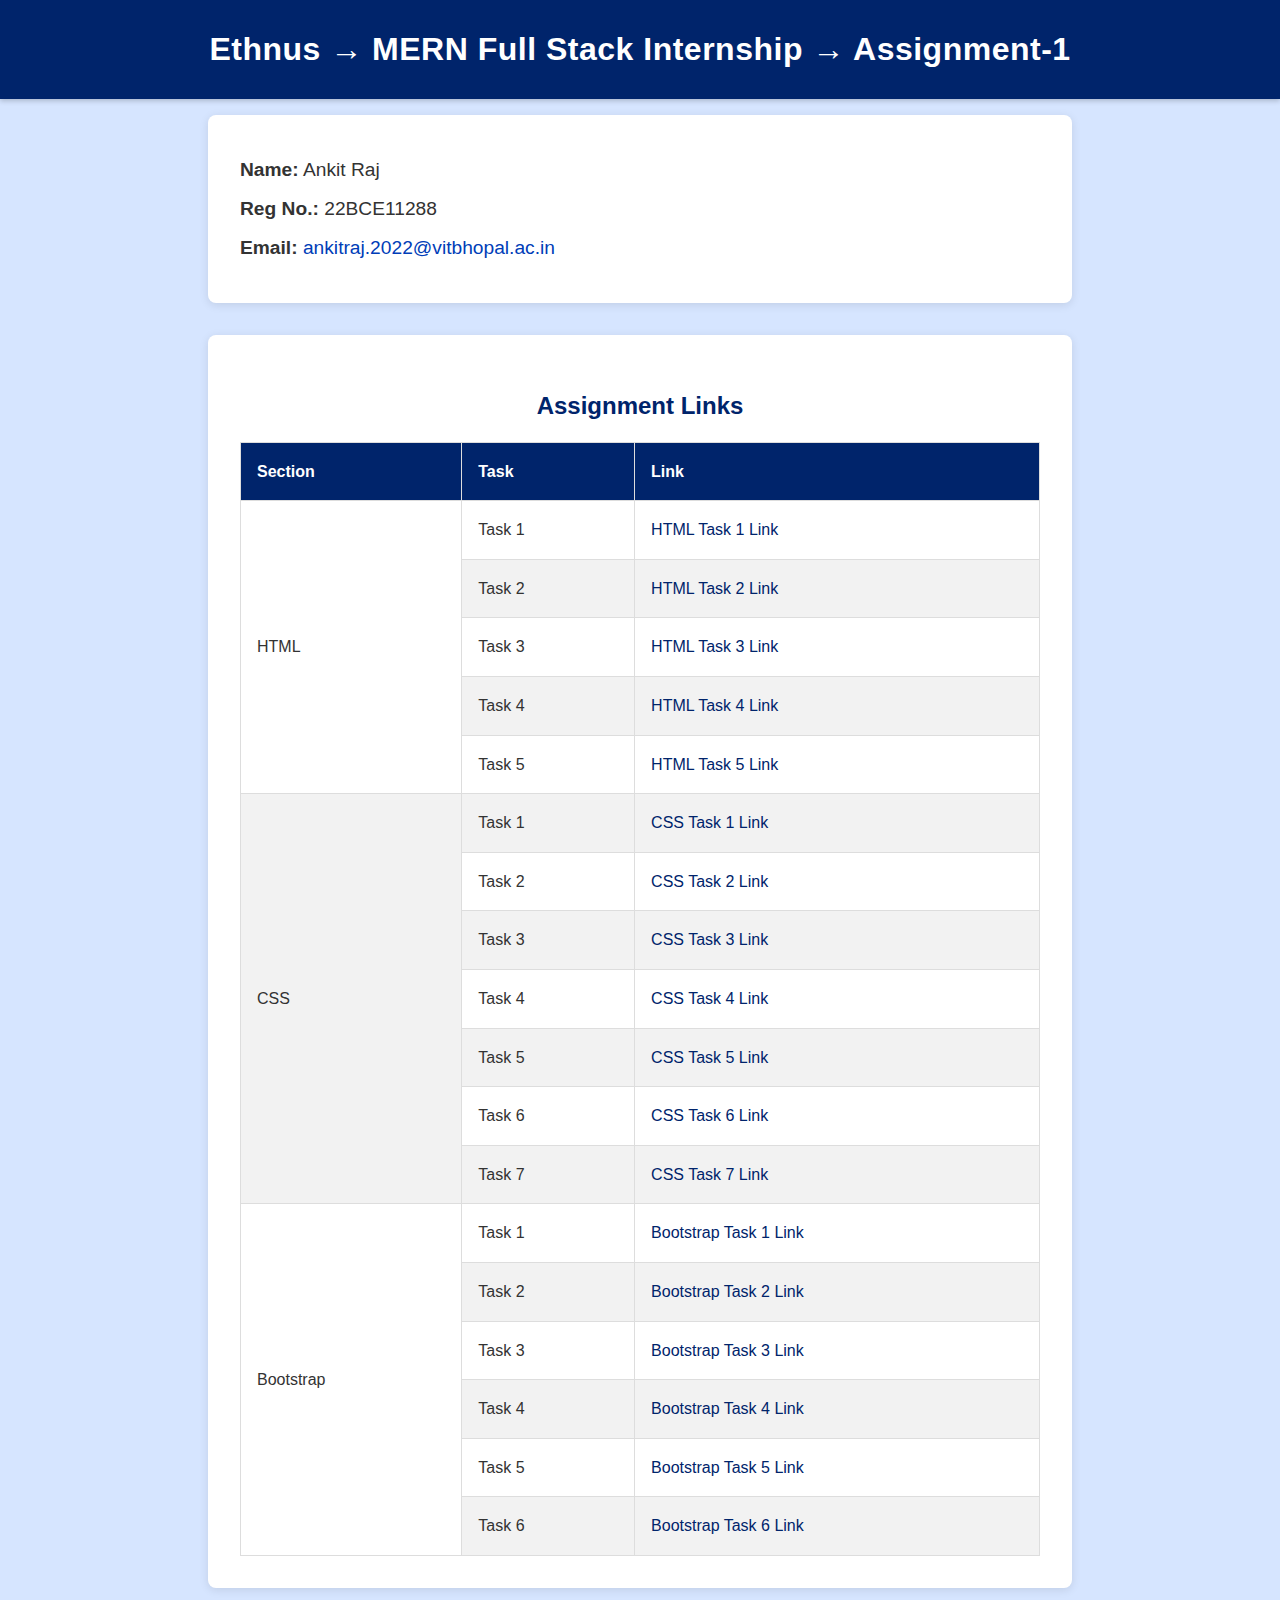
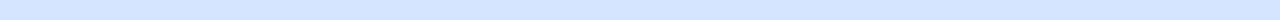
<file: index.html>
<!DOCTYPE html>
<html lang="en">
<head>
  <meta charset="UTF-8">
  <meta name="viewport" content="width=device-width, initial-scale=1.0">
  <title>Ethnus MERN Full Stack Internship</title>
  <link rel="stylesheet" href="index.css">
</head>
<body>
  <nav class="navbar">
    <h1>Ethnus → MERN Full Stack Internship → Assignment-1</h1>
  </nav>

  <section class="info-section">
    <div class="personal-info">
      <p><strong>Name:</strong> Ankit Raj</p>
      <p><strong>Reg No.:</strong> 22BCE11288</p>
      <p><strong>Email:</strong> <a href="mailto:ankitraj.2022@vitbhopal.ac.in">ankitraj.2022@vitbhopal.ac.in</a></p>
    </div>
  </section>

  <section class="assignment-table">
    <h2>Assignment Links</h2>
    <table>
      <thead>
        <tr>
          <th>Section</th>
          <th>Task</th>
          <th>Link</th>
        </tr>
      </thead>
      <tbody>
        <!-- HTML Tasks -->
        <tr>
          <td rowspan="5">HTML</td>
          <td>Task 1</td>
          <td><a href="./HTML/task1.html">HTML Task 1 Link</a></td>
        </tr>
        <tr>
          <td>Task 2</td>
          <td><a href="./HTML/task2.html">HTML Task 2 Link</a></td>
        </tr>
        <tr>
          <td>Task 3</td>
          <td><a href="./HTML/task3.html">HTML Task 3 Link</a></td>
        </tr>
        <tr>
            <td>Task 4</td>
            <td><a href="./HTML/task4.html">HTML Task 4 Link</a></td>
        </tr>
        <tr>
            <td>Task 5</td>
            <td><a href="./HTML/task5.html">HTML Task 5 Link</a></td>
        </tr>

        <!-- CSS Tasks -->
        <tr>
          <td rowspan="7">CSS</td>
          <td>Task 1</td>
          <td><a href="./CSS/task1.html">CSS Task 1 Link</a></td>
        </tr>
        <tr>
          <td>Task 2</td>
          <td><a href="./CSS/task2.html">CSS Task 2 Link</a></td>
        </tr>
        <tr>
          <td>Task 3</td>
          <td><a href="./CSS/task3.html">CSS Task 3 Link</a></td>
        </tr>
        <tr>
            <td>Task 4</td>
            <td><a href="./CSS/task4.html">CSS Task 4 Link</a></td>
        </tr>
        <tr>
           <td>Task 5</td>
           <td><a href="./CSS/task5.html">CSS Task 5 Link</a></td>
        </tr>
        <tr>
            <td>Task 6</td>
            <td><a href="./CSS/task6.html">CSS Task 6 Link</a></td>
        </tr>
        <tr>
           <td>Task 7</td>
           <td><a href="./CSS/task7.html">CSS Task 7 Link</a></td>
        </tr>

        <!-- Bootstrap Tasks -->
        <tr>
          <td rowspan="6">Bootstrap</td>
          <td>Task 1</td>
          <td><a href="./Bootstrap/task1.html">Bootstrap Task 1 Link</a></td>
        </tr>
        <tr>
          <td>Task 2</td>
          <td><a href="./Bootstrap/task2.html">Bootstrap Task 2 Link</a></td>
        </tr>
        <tr>
          <td>Task 3</td>
          <td><a href="./Bootstrap/task3.html">Bootstrap Task 3 Link</a></td>
        </tr>
        <tr>
            <td>Task 4</td>
            <td><a href="./Bootstrap/task4.html">Bootstrap Task 4 Link</a></td>
        </tr>
        <tr>
            <td>Task 5</td>
            <td><a href="./Bootstrap/task5.html">Bootstrap Task 5 Link</a></td>
        </tr>
        <tr>
            <td>Task 6</td>
            <td><a href="./Bootstrap/task6.html">Bootstrap Task 6 Link</a></td>
        </tr>
      </tbody>
    </table>
  </section>
</body>
</html>
</file>
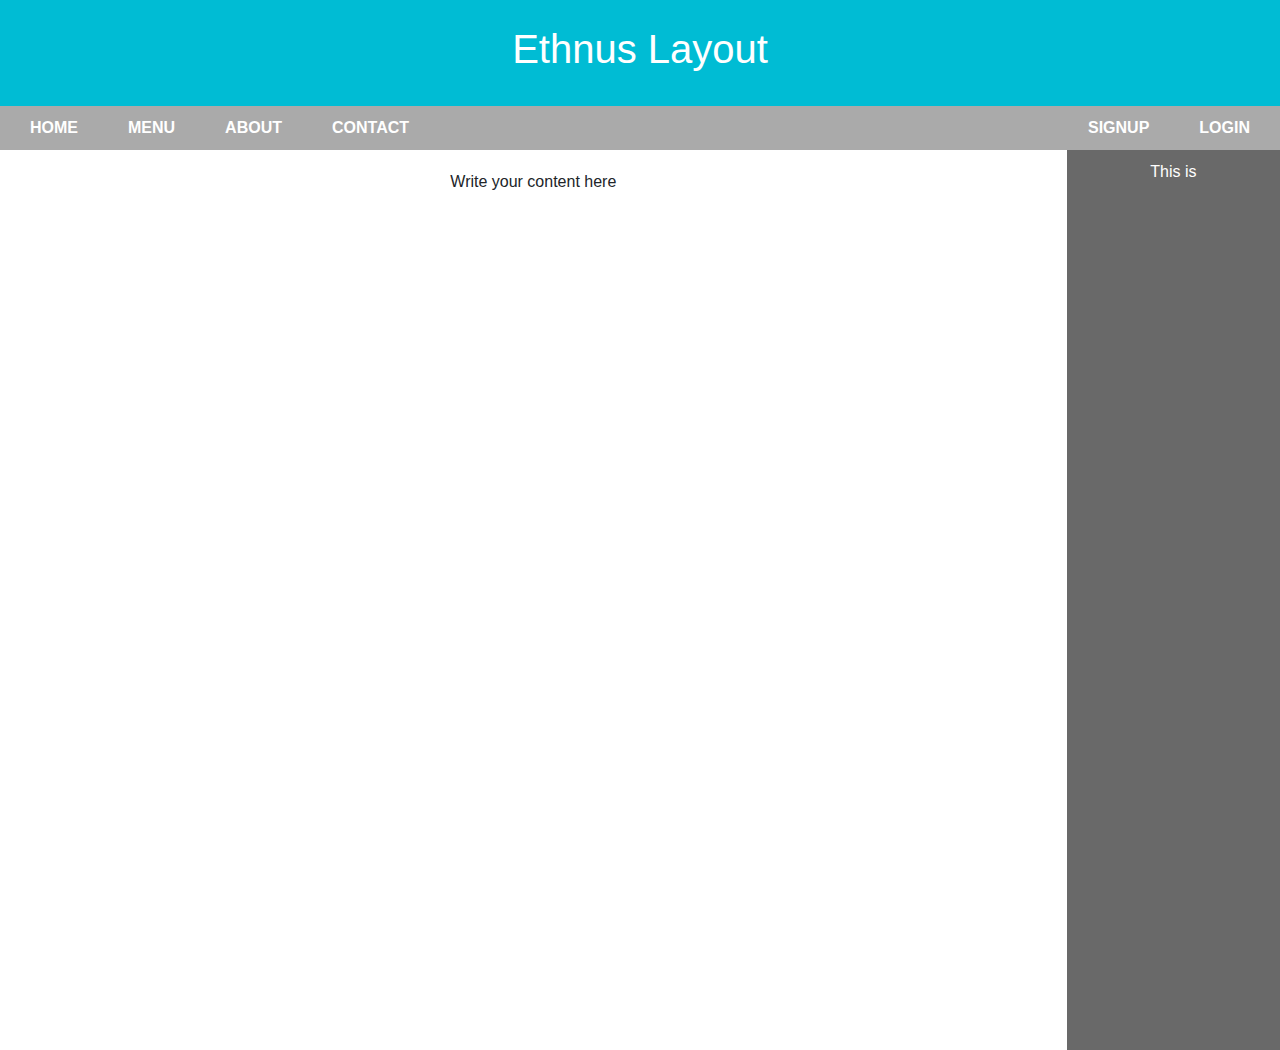
<file: Bootstrap/task1.html>
<!DOCTYPE html>
<html lang="en">
<head>
    <meta charset="UTF-8">
    <meta name="viewport" content="width=device-width, initial-scale=1.0">
    <title>Ethnus Layout</title>
    <!-- Bootstrap CSS -->
    <link href="https://cdnjs.cloudflare.com/ajax/libs/bootstrap/5.3.0/css/bootstrap.min.css" rel="stylesheet">
    <style>
        body {
            margin: 0;
            padding: 0;
            font-family: Arial, sans-serif;
        }
        .header {
            background-color: #00bcd4;
            color: white;
            text-align: center;
            padding: 25px;
        }
        .nav-bar {
            background-color: #aaaaaa;
            padding: 10px;
            display: flex;
            justify-content: space-between;
            align-items: center;
        }
        .nav-links:first-child{
            margin-left: 20px;
        }
        .nav-links:last-child{
            margin-right: 20px;
        }
        .nav-links {
            display: flex;
            gap: 50px;
        }
        .nav-links a {
            text-decoration: none;
            color: White;
            font-weight: bold;
        }
        .side-content {
            background-color: #696969;
            color: white;
            padding: 10px;
            height: 100vh;
            text-align: center;
        }
        .main-content {
            padding: 20px;
            text-align: center;
            height: 100vh;
        }
    </style>
</head>
<body>
    <div class="header">
        <h1>Ethnus Layout</h1>
    </div>
    <div class="nav-bar">
        <div class="nav-links">
            <a href="#">HOME</a>
            <a href="#">MENU</a>
            <a href="#">ABOUT</a>
            <a href="#">CONTACT</a>
        </div>
        <div class="nav-links">
            <a href="#">SIGNUP</a>
            <a href="#">LOGIN</a>
        </div>
    </div>
    <div class="container-fluid">
        <div class="row">
            <div class="col-md-10 main-content">
                <p>Write your content here</p>
            </div>
            <div class="col-md-2 side-content">
                <p>This is</p>
            </div>
        </div>
    </div>
    <!-- Bootstrap JS -->
    <script src="https://cdnjs.cloudflare.com/ajax/libs/bootstrap/5.3.0/js/bootstrap.min.js"></script>
</body>
</html>
</file>
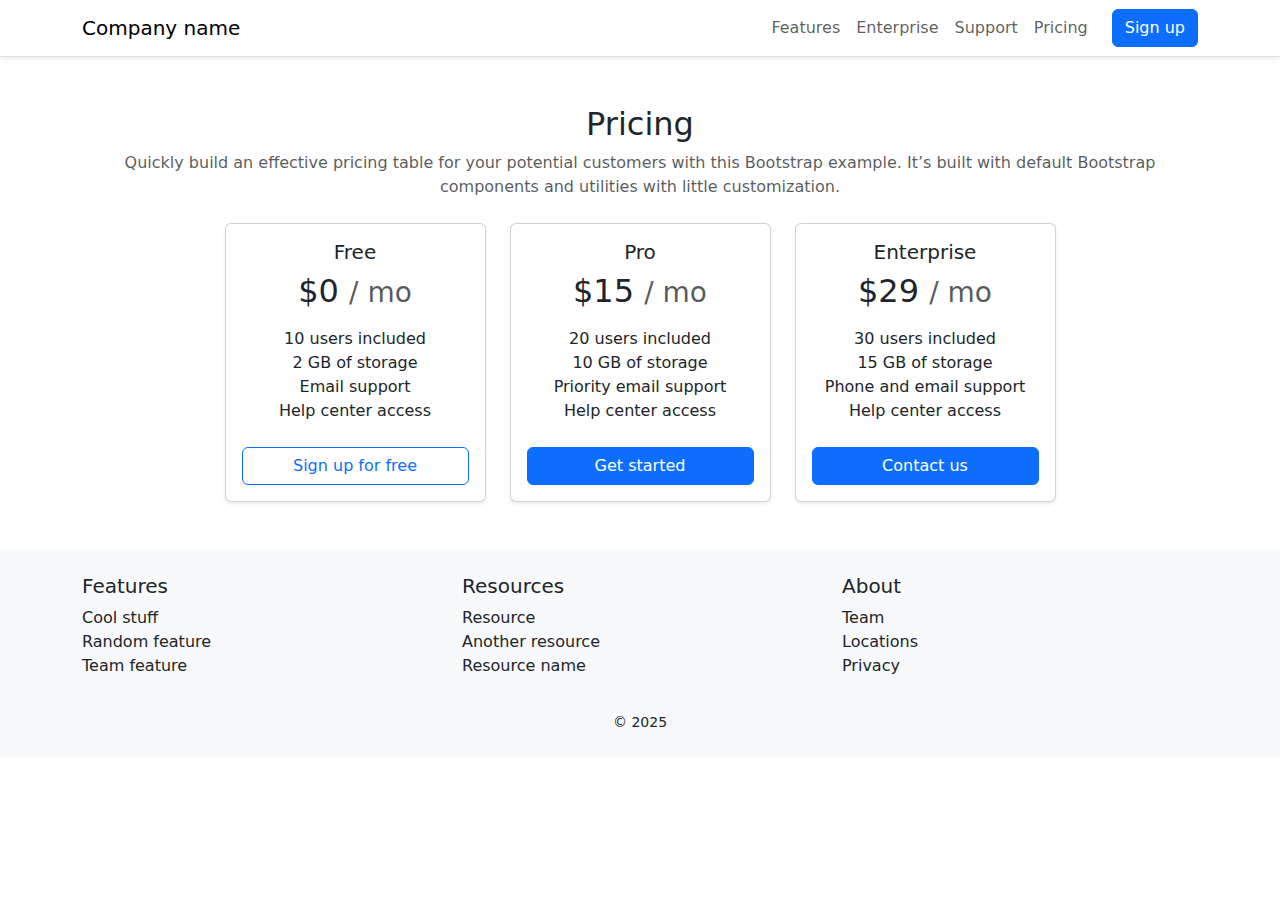
<file: Bootstrap/task3.html>
<!DOCTYPE html>
<html lang="en">
<head>
    <meta charset="UTF-8">
    <meta name="viewport" content="width=device-width, initial-scale=1.0">
    <title>Pricing Page</title>
    <link href="https://cdn.jsdelivr.net/npm/bootstrap@5.3.0/dist/css/bootstrap.min.css" rel="stylesheet">
</head>
<body>

    <!-- Navbar -->
    <nav class="navbar navbar-expand-lg navbar-light bg-white shadow-sm border-bottom">
        <div class="container">
            <a class="navbar-brand" href="#">Company name</a>
            <button class="navbar-toggler" type="button" data-bs-toggle="collapse" data-bs-target="#navbarNav">
                <span class="navbar-toggler-icon"></span>
            </button>
            <div class="collapse navbar-collapse justify-content-end" id="navbarNav">
                <ul class="navbar-nav">
                    <li class="nav-item"><a class="nav-link" href="#">Features</a></li>
                    <li class="nav-item"><a class="nav-link" href="#">Enterprise</a></li>
                    <li class="nav-item"><a class="nav-link" href="#">Support</a></li>
                    <li class="nav-item"><a class="nav-link" href="#">Pricing</a></li>
                </ul>
                <a href="#" class="btn btn-primary ms-3">Sign up</a>
            </div>
        </div>
    </nav>

    <!-- Pricing Section -->
    <div class="container text-center my-5">
        <h2>Pricing</h2>
        <p class="text-muted">Quickly build an effective pricing table for your potential customers with this Bootstrap example. It’s built with default Bootstrap components and utilities with little customization.</p>
        
        <div class="row justify-content-center mt-4">
            <!-- Free Plan -->
            <div class="col-md-3">
                <div class="card shadow-sm">
                    <div class="card-body">
                        <h5 class="card-title">Free</h5>
                        <h2>$0 <small class="text-muted">/ mo</small></h2>
                        <ul class="list-unstyled mt-3 mb-4">
                            <li>10 users included</li>
                            <li>2 GB of storage</li>
                            <li>Email support</li>
                            <li>Help center access</li>
                        </ul>
                        <a href="#" class="btn btn-outline-primary w-100">Sign up for free</a>
                    </div>
                </div>
            </div>

            <!-- Pro Plan -->
            <div class="col-md-3">
                <div class="card shadow-sm">
                    <div class="card-body">
                        <h5 class="card-title">Pro</h5>
                        <h2>$15 <small class="text-muted">/ mo</small></h2>
                        <ul class="list-unstyled mt-3 mb-4">
                            <li>20 users included</li>
                            <li>10 GB of storage</li>
                            <li>Priority email support</li>
                            <li>Help center access</li>
                        </ul>
                        <a href="#" class="btn btn-primary w-100">Get started</a>
                    </div>
                </div>
            </div>

            <!-- Enterprise Plan -->
            <div class="col-md-3">
                <div class="card shadow-sm">
                    <div class="card-body">
                        <h5 class="card-title">Enterprise</h5>
                        <h2>$29 <small class="text-muted">/ mo</small></h2>
                        <ul class="list-unstyled mt-3 mb-4">
                            <li>30 users included</li>
                            <li>15 GB of storage</li>
                            <li>Phone and email support</li>
                            <li>Help center access</li>
                        </ul>
                        <a href="#" class="btn btn-primary w-100">Contact us</a>
                    </div>
                </div>
            </div>
        </div>
    </div>

    <!-- Footer -->
    <footer class="py-4 bg-light mt-5">
        <div class="container">
            <div class="row">
                <div class="col-md-4">
                    <h5>Features</h5>
                    <ul class="list-unstyled">
                        <li>Cool stuff</li>
                        <li>Random feature</li>
                        <li>Team feature</li>
                    </ul>
                </div>
                <div class="col-md-4">
                    <h5>Resources</h5>
                    <ul class="list-unstyled">
                        <li>Resource</li>
                        <li>Another resource</li>
                        <li>Resource name</li>
                    </ul>
                </div>
                <div class="col-md-4">
                    <h5>About</h5>
                    <ul class="list-unstyled">
                        <li>Team</li>
                        <li>Locations</li>
                        <li>Privacy</li>
                    </ul>
                </div>
            </div>
            <div class="text-center mt-3">
                <small>© 2025</small>
            </div>
        </div>
    </footer>

    <script src="https://cdn.jsdelivr.net/npm/bootstrap@5.3.0/dist/js/bootstrap.bundle.min.js"></script>
</body>
</html>
</file>
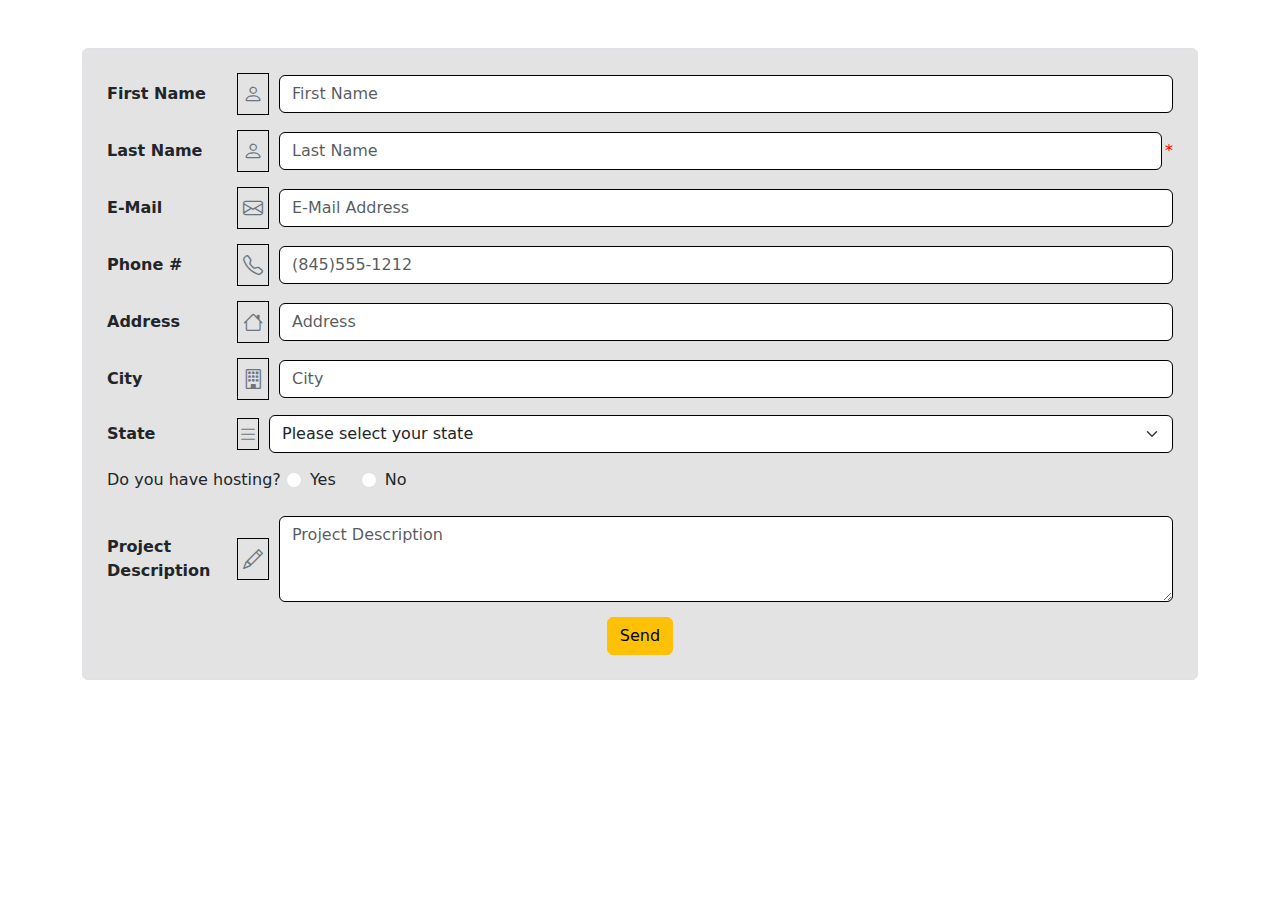
<file: Bootstrap/task5.html>
<!DOCTYPE html>
<html lang="en">
<head>
  <meta charset="UTF-8">
  <meta name="viewport" content="width=device-width, initial-scale=1.0">
  <title>Form with Labels, Icons, and Inputs</title>
  <link href="https://cdn.jsdelivr.net/npm/bootstrap@5.3.0-alpha3/dist/css/bootstrap.min.css" rel="stylesheet">
  <link href="https://cdn.jsdelivr.net/npm/bootstrap-icons/font/bootstrap-icons.css" rel="stylesheet">
  <style>
    .form-group {
      display: flex;
      align-items: center;
      margin-bottom: 15px;
    }

    .form-group label {
      flex: 0 0 120px;
      margin-right: 10px;
      font-weight: bold;
    }

    .form-group .icon {
      margin-right: 10px;
      font-size: 20px;
      color: #6c757d;
    }

    .required {
      color: red;
      margin-left: 3px;
    }

    .form-check-inline {
      margin-right: 20px;
    }

    .btn-submit {
      display: flex;
      justify-content: center;
    }
  </style>
</head>
<body>
  <div class="container mt-5">
    <form class="p-4 border rounded" style="background-color: #e3e3e3;">
      <!-- First Name -->
      <div class="form-group">
        <label for="first-name">First Name</label>
        <i class="bi bi-person icon" style="border: 1px solid black; padding: 5px; "></i>
        <input type="text" id="first-name" class="form-control" placeholder="First Name" style="border: 1px solid black;">
      </div>

      <!-- Last Name -->
      <div class="form-group">
        <label for="last-name">Last Name</label>
        <i class="bi bi-person icon" style="border: 1px solid black; padding: 5px;"></i>
        <input type="text" id="last-name" class="form-control" placeholder="Last Name" style="border: 1px solid black;">
        <span class="required">*</span>
      </div>

      <!-- Email -->
      <div class="form-group">
        <label for="email">E-Mail</label>
        <i class="bi bi-envelope icon" style="border: 1px solid black; padding: 5px;"></i>
        <input type="email" id="email" class="form-control" placeholder="E-Mail Address" style="border: 1px solid black;">
      </div>

      <!-- Phone -->
      <div class="form-group">
        <label for="phone">Phone #</label>
        <i class="bi bi-telephone icon" style="border: 1px solid black; padding: 5px;"></i>
        <input type="tel" id="phone" class="form-control" placeholder="(845)555-1212" style="border: 1px solid black;">
      </div>

      <!-- Address -->
      <div class="form-group">
        <label for="address">Address</label>
        <i class="bi bi-house icon" style="border: 1px solid black; padding: 5px;"></i>
        <input type="text" id="address" class="form-control" placeholder="Address" style="border: 1px solid black;">
      </div>

      <!-- City -->
      <div class="form-group">
        <label for="city">City</label>
        <i class="bi bi-building icon" style="border: 1px solid black; padding: 5px;"></i>
        <input type="text" id="city" class="form-control" placeholder="City" style="border: 1px solid black;">
      </div>

      <!-- State -->
      <div class="form-group">
        <label for="state">State</label>
        <i class="bi bi-list icon" style="border: 1px solid black;"></i>
        <select id="state" class="form-select" style="border: 1px solid black;">
          <option value="" disabled selected>Please select your state</option>
          <option value="1">State 1</option>
          <option value="2">State 2</option>
          <option value="3">State 3</option>
        </select>
      </div>

      <!-- Hosting -->
      <div class="mb-3">
        <label class="form-label">Do you have hosting?</label>
        <div class="form-check form-check-inline">
          <input class="form-check-input" type="radio" name="hosting" id="yes" value="yes">
          <label class="form-check-label" for="yes">Yes</label>
        </div>
        <div class="form-check form-check-inline">
          <input class="form-check-input" type="radio" name="hosting" id="no" value="no">
          <label class="form-check-label" for="no">No</label>
        </div>
      </div>

      <!-- Project Description -->
      <div class="form-group">
        <label for="description">Project Description</label>
        <i class="bi bi-pencil icon" style="border: 1px solid black; padding: 5px;"></i>
        <textarea id="description" class="form-control" rows="3" placeholder="Project Description" style="border: 1px solid black;"></textarea>
      </div>

      <!-- Submit Button -->
      <div class="btn-submit">
        <button type="submit" class="btn btn-warning">Send</button>
      </div>
    </form>
  </div>

  <script src="https://cdn.jsdelivr.net/npm/bootstrap@5.3.0-alpha3/dist/js/bootstrap.bundle.min.js"></script>
</body>
</html>
</file>
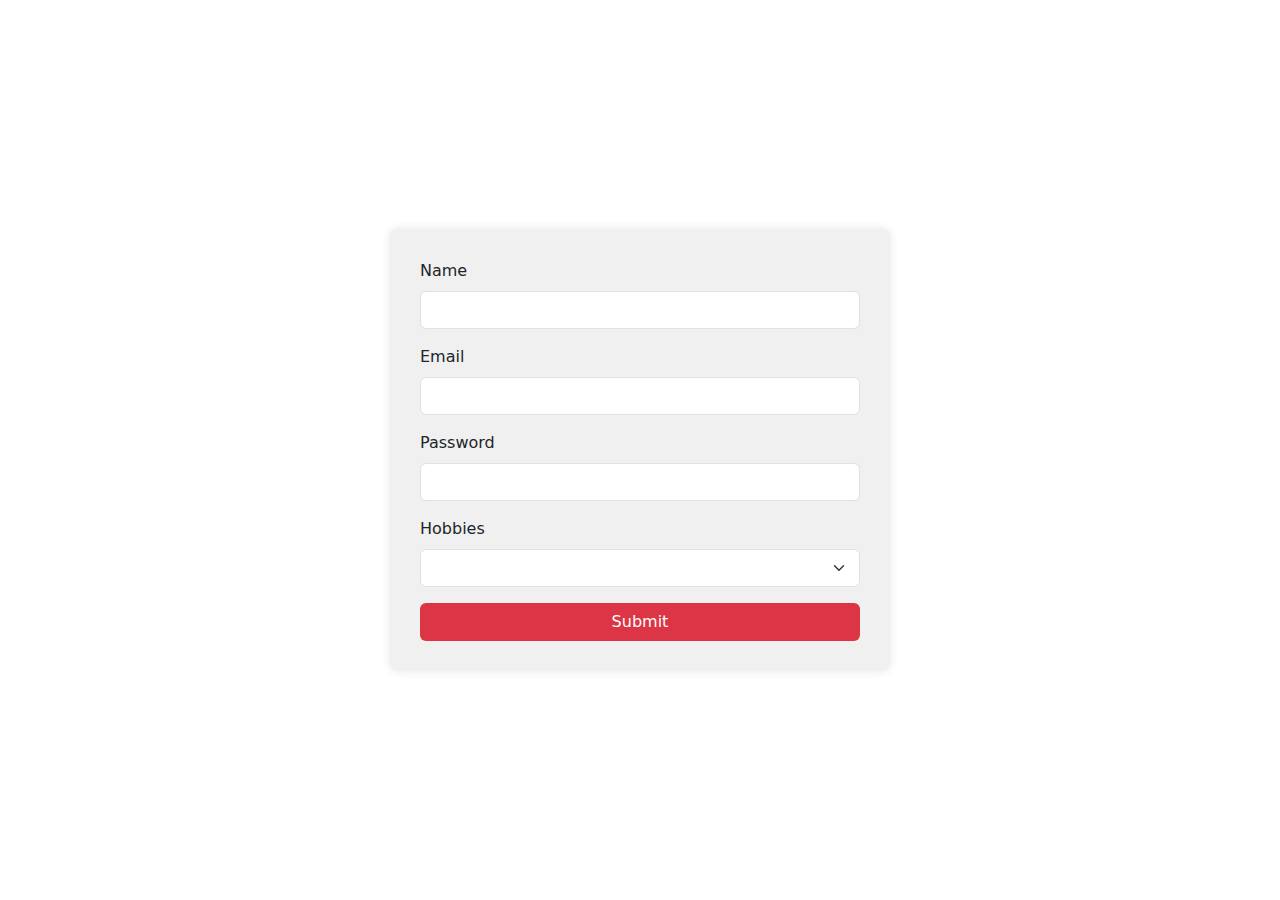
<file: Bootstrap/task6.html>
<!DOCTYPE html>
<html lang="en">
<head>
    <meta charset="UTF-8">
    <meta name="viewport" content="width=device-width, initial-scale=1.0">
    <title>Form Validation</title>
    <link href="https://cdn.jsdelivr.net/npm/bootstrap@5.3.0/dist/css/bootstrap.min.css" rel="stylesheet">
    <script src="https://cdn.jsdelivr.net/npm/bootstrap@5.3.0/dist/js/bootstrap.bundle.min.js"></script>
    <style>
        body {
            background-color: white;
            display: flex;
            justify-content: center;
            align-items: center;
            height: 100vh;
        }
        .container {
            background:#f0f0f0;
            padding: 30px;
            border-radius: 8px;
            box-shadow: 0px 0px 10px rgba(0, 0, 0, 0.1);
            width: 500px;
        }
        .btn-submit {
            background-color: #dc3545;
            color: white;
            width: 100%;
        }
    </style>
</head>
<body>
    <div class="container">
        <form id="validationForm" class="needs-validation" novalidate>
            <div class="mb-3">
                <label for="name" class="form-label">Name</label>
                <input type="text" class="form-control" id="name" required>
                <div class="invalid-feedback">Name is required</div>
            </div>
            <div class="mb-3">
                <label for="email" class="form-label">Email</label>
                <input type="email" class="form-control" id="email" required>
                <div class="invalid-feedback">Email is required</div>
            </div>
            <div class="mb-3">
                <label for="password" class="form-label">Password</label>
                <input type="password" class="form-control" id="password" required>
                <div class="invalid-feedback">Password is required</div>
            </div>
            <div class="mb-3">
                <label for="hobbies" class="form-label">Hobbies</label>
                <select class="form-select" id="hobbies" required>
                    <option selected disabled value=""></option>
                    <option>Reading</option>
                    <option>Sports</option>
                    <option>Music</option>
                </select>
                <div class="invalid-feedback">Please select a hobby</div>

                
            </div>
            <button type="submit" class="btn btn-submit">Submit</button>
        </form>
    </div>
    <script>
        (function () {
            'use strict'
            var forms = document.querySelectorAll('.needs-validation')
            Array.prototype.slice.call(forms).forEach(function (form) {
                form.addEventListener('submit', function (event) {
                    if (!form.checkValidity()) {
                        event.preventDefault()
                        event.stopPropagation()
                    }
                    form.classList.add('was-validated')
                }, false)
            })
        })()
    </script>
</body>
</html>
</file>
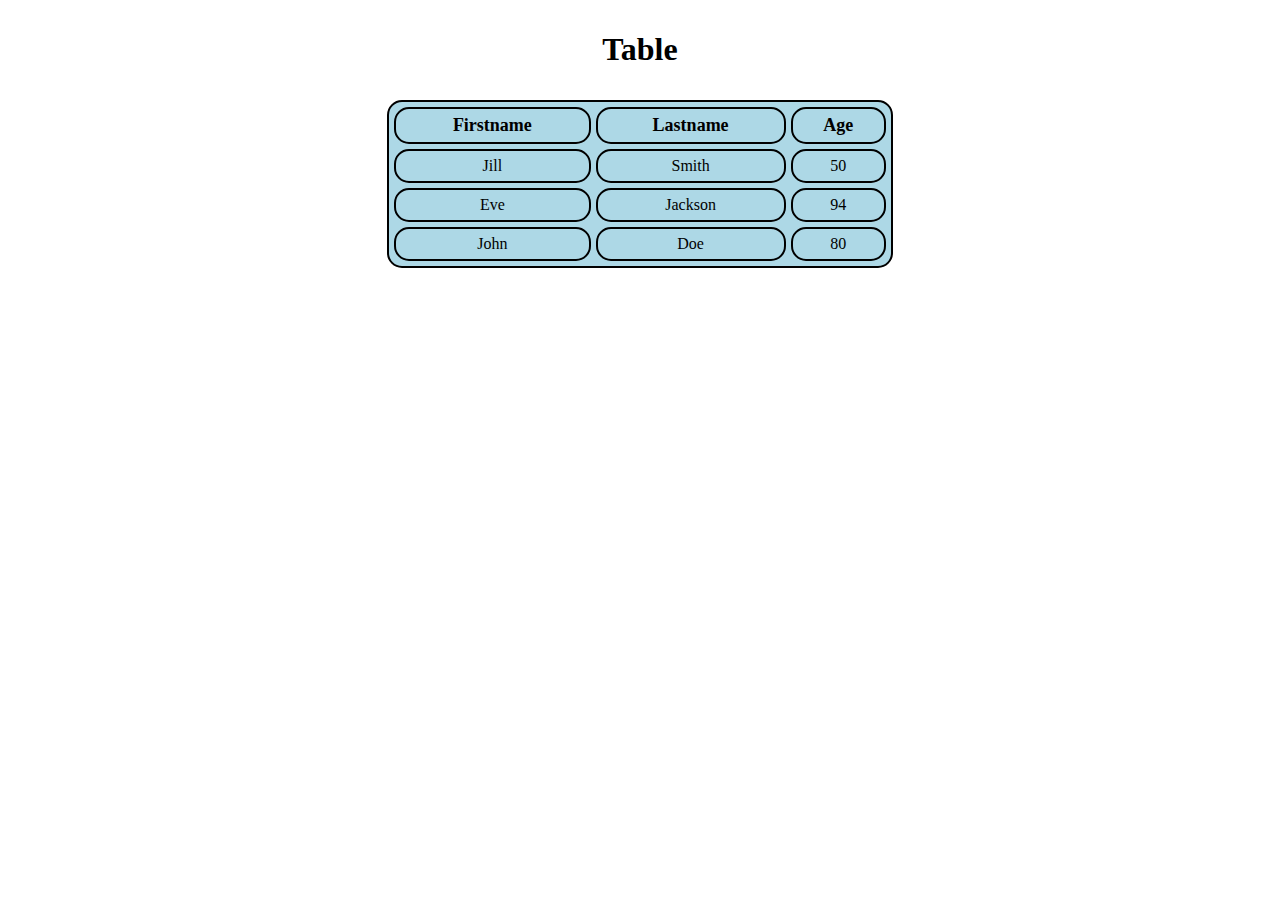
<file: CSS/task1.html>
<!DOCTYPE html>
<html lang="en">
<head>
    <meta charset="UTF-8">
    <meta name="viewport" content="width=device-width, initial-scale=1.0">
    <title>Styled Table</title>
    <h1 style="color: black; text-align: center; padding: 10px;">Table</h1>
    <style>
        table {
            width: 40%;
            border-collapse: separate;
            border-spacing: 5px;
            background-color: lightblue;
            margin: auto;
            border: 2px solid black;
            border-radius: 15px;
            overflow: hidden;
        }
        th, td {
            border: 2px solid black;
            padding: 6px;
            text-align: center;
            border-radius: 15px;
        }
        th {
            font-weight: bold;
            font-size: 18px;
        }
        td {
            font-size: 16px;
        }
    </style>
</head>
<body>

    <table>
        <tr>
            <th>Firstname</th>
            <th>Lastname</th>
            <th>Age</th>
        </tr>
        <tr>
            <td>Jill</td>
            <td>Smith</td>
            <td>50</td>
        </tr>
        <tr>
            <td>Eve</td>
            <td>Jackson</td>
            <td>94</td>
        </tr>
        <tr>
            <td>John</td>
            <td>Doe</td>
            <td>80</td>
        </tr>
    </table>

</body>
</html>
</file>
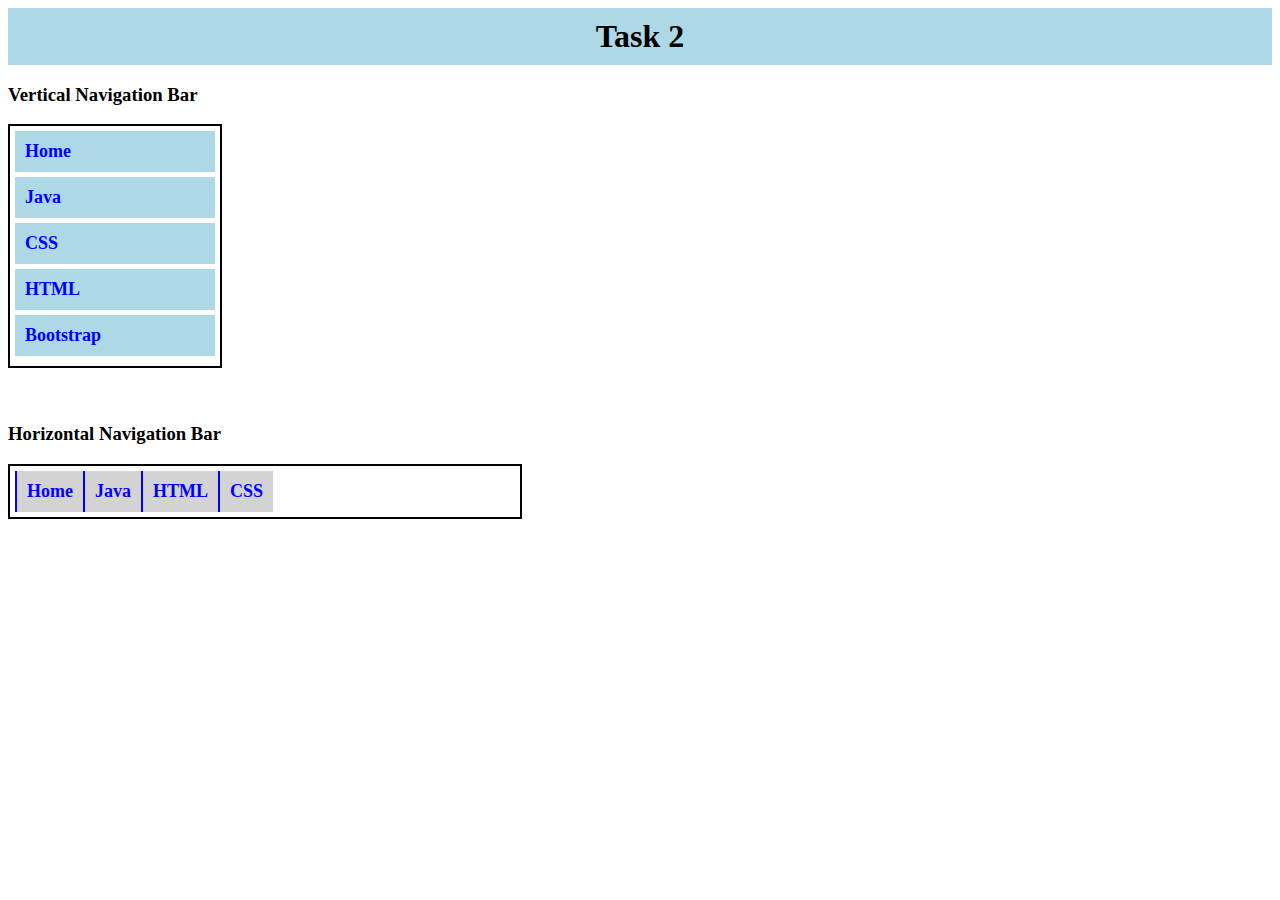
<file: CSS/task2.html>
<!DOCTYPE html>
<html lang="en">
<head>
    <meta charset="UTF-8">
    <meta name="viewport" content="width=device-width, initial-scale=1.0">
    <title>Navigation Bars</title>
    <style>
        /* Global Heading */
        h1 {
            background-color: lightblue;
            color: black;
            text-align: center;
            padding: 10px;
            margin: 0;
        }

        /* Vertical Navigation Bar Styles */
        .vertical-navbar {
            width: 200px;
            border: 2px solid black;
            padding: 5px;
        }

        .vertical-navbar ul {
            list-style-type: none;
            margin: 0;
            padding: 0;
        }

        .vertical-navbar li {
            padding: 10px;
            font-size: 18px;
            font-weight: bold;
            background-color: lightblue;
            margin-bottom: 5px;
        }

        .vertical-navbar li:hover {
            background-color: orange;
        }

        .vertical-navbar a {
            text-decoration: none;
            color: blue;
            display: block;
        }
        .vertical-navbar a:hover{
            color: white;
        }

        /* Horizontal Navigation Bar Styles */
        .horizontal-navbar {
            width: 500px;
            border: 2px solid black;
            padding: 5px;
        }

        .horizontal-navbar ul {
            list-style-type: none;
            margin: 0;
            padding: 0;
            display: flex;
        }

        .horizontal-navbar li {
            padding: 10px;
            font-size: 18px;
            font-weight: bold;
            background-color: lightgray;
            border-left: 2px solid blue;
        }

        .horizontal-navbar li:hover {
            background-color: gray;
            border-left: none;
        }

        .horizontal-navbar a {
            text-decoration: none;
            color: blue;
            display: block;
        }

        .horizontal-navbar a:hover {
            color: white;
        }
    </style>
</head>
<body>
    <h1>Task 2</h1>

    <!-- Vertical Navigation Bar -->
    <h3 style="font-weight: bold;">Vertical Navigation Bar</h3>
    <div class="vertical-navbar">
        <ul>
            <li><a href="#">Home</a></li>
            <li><a href="#">Java</a></li>
            <li><a href="#">CSS</a></li>
            <li><a href="#">HTML</a></li>
            <li><a href="#">Bootstrap</a></li>
        </ul>
    </div>

    <br><br>

    <!-- Horizontal Navigation Bar -->
    <h3 style="font-weight: bold;">Horizontal Navigation Bar</h3>
    <div class="horizontal-navbar">
        <ul>
            <li><a href="#">Home</a></li>
            <li><a href="#">Java</a></li>
            <li><a href="#">HTML</a></li>
            <li><a href="#">CSS</a></li>
        </ul>
    </div>
</body>
</html>
</file>
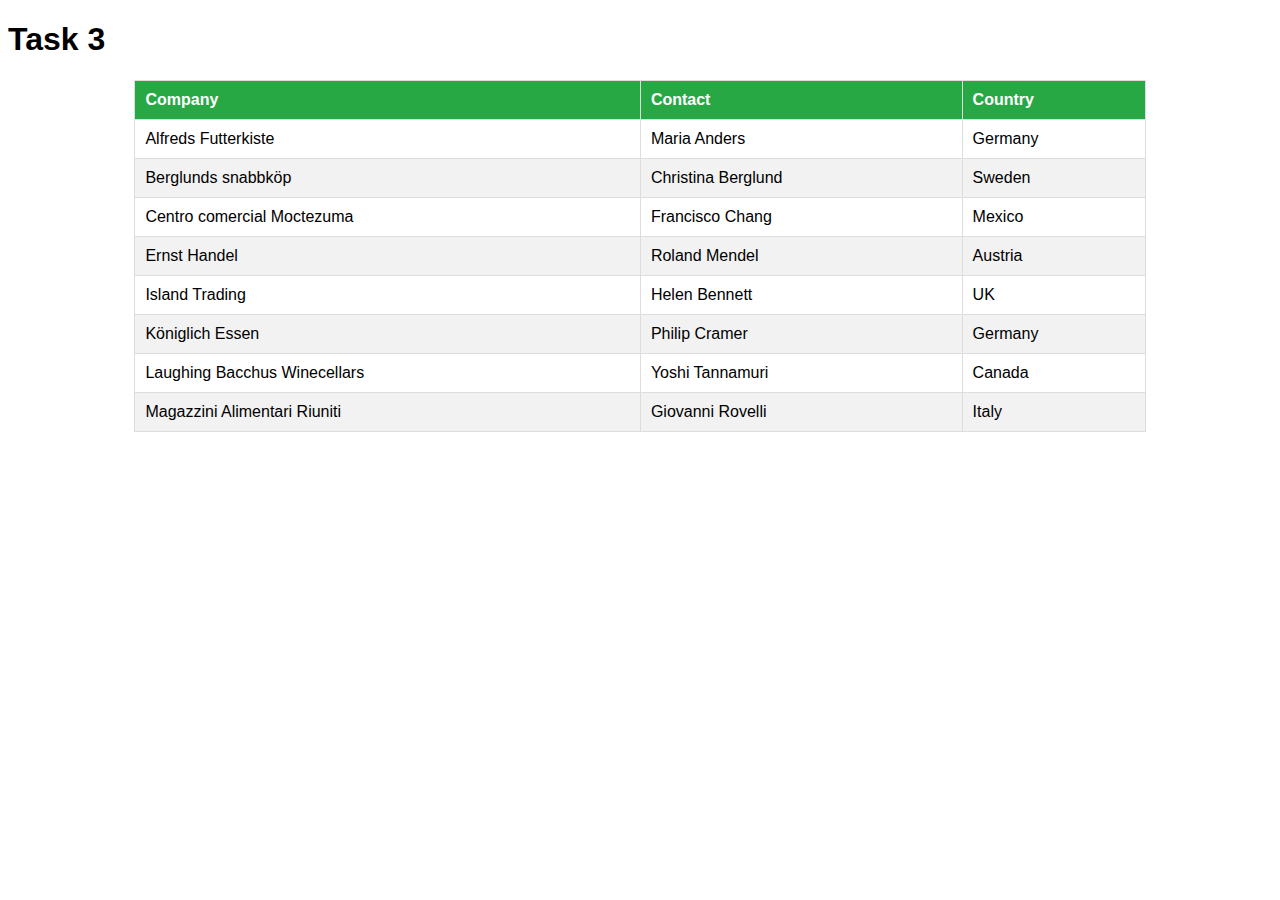
<file: CSS/task3.html>
<!DOCTYPE html>
<html lang="en">
<head>
    <meta charset="UTF-8">
    <meta name="viewport" content="width=device-width, initial-scale=1.0">
    <title>Styled Table</title>
    <style>
        body {
            font-family: Arial, sans-serif;
        }
        table {
            margin-left: auto;
            margin-right: auto;
            width: 80%;
            border-collapse: collapse;
        }
        th, td {
            border: 1px solid #ddd;
            padding: 10px;
            text-align: left;
        }
        th {
            background-color: #28a745;
            color: white;
        }
        tr:nth-child(even) {
            background-color: #f2f2f2;
        }
    </style>
</head>
<body>
<h1>
    Task 3
</h1>
<table>
    <thead>
        <tr>
            <th>Company</th>
            <th>Contact</th>
            <th>Country</th>
        </tr>
    </thead>
    <tbody>
        <tr>
            <td>Alfreds Futterkiste</td>
            <td>Maria Anders</td>
            <td>Germany</td>
        </tr>
        <tr>
            <td>Berglunds snabbköp</td>
            <td>Christina Berglund</td>
            <td>Sweden</td>
        </tr>
        <tr>
            <td>Centro comercial Moctezuma</td>
            <td>Francisco Chang</td>
            <td>Mexico</td>
        </tr>
        <tr>
            <td>Ernst Handel</td>
            <td>Roland Mendel</td>
            <td>Austria</td>
        </tr>
        <tr>
            <td>Island Trading</td>
            <td>Helen Bennett</td>
            <td>UK</td>
        </tr>
        <tr>
            <td>Königlich Essen</td>
            <td>Philip Cramer</td>
            <td>Germany</td>
        </tr>
        <tr>
            <td>Laughing Bacchus Winecellars</td>
            <td>Yoshi Tannamuri</td>
            <td>Canada</td>
        </tr>
        <tr>
            <td>Magazzini Alimentari Riuniti</td>
            <td>Giovanni Rovelli</td>
            <td>Italy</td>
        </tr>
    </tbody>
</table>

</body>
</html>
</file>
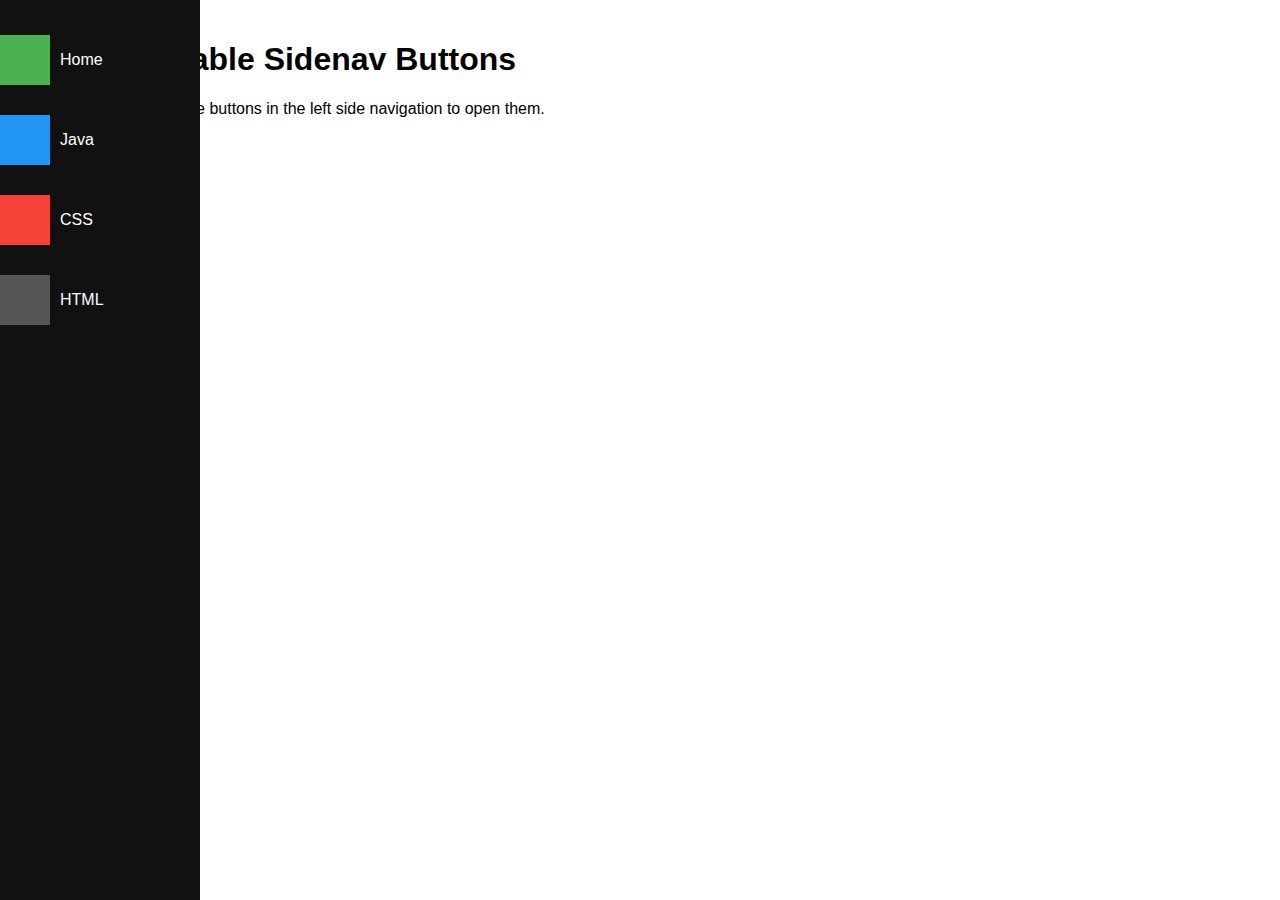
<file: CSS/task4.html>
<!DOCTYPE html>
<html lang="en">
<head>
    <meta charset="UTF-8">
    <meta name="viewport" content="width=device-width, initial-scale=1.0">
    <title>Hoverable Sidenav Buttons</title>
    <style>
        body {
            font-family: Arial, sans-serif;
            margin: 0;
            padding: 0;
        }

        .sidenav {
            height: 100%;
            width: 60px;
            position: fixed;
            top: 0;
            left: 0;
            background-color: #111;
            display: flex;
            flex-direction: column;
            align-items: center;
            padding-top: 20px;
            transition: width 0.3s;
        }

        .sidenav:hover {
            width: 200px;
        }

        .sidenav a {
            text-decoration: none;
            color: white;
            padding: 15px 10px;
            text-align: left;
            width: 100%;
            display: flex;
            align-items: center;
            overflow: hidden;
            white-space: nowrap;
            transition: background-color 0.3s, color 0.3s;
        }

        .sidenav a:hover {
            background-color: #575757;
        }

        .sidenav .icon {
            background-color: #4CAF50;
            height: 50px;
            width: 50px;
            display: flex;
            justify-content: center;
            align-items: center;
            margin-right: 10px;
        }

        .sidenav a:nth-child(2) .icon {
            background-color: #2196F3;
        }

        .sidenav a:nth-child(3) .icon {
            background-color: #f44336;
        }

        .sidenav a:nth-child(4) .icon {
            background-color: #555;
        }

        .main {
            margin-left: 80px;
            padding: 20px;
        }

        .sidenav span {
            opacity: 0;
            transition: opacity 0.3s;
        }

        .sidenav:hover span {
            opacity: 1;
        }
    </style>
</head>
<body>
    <div class="sidenav">
        <a href="#">
            <div class="icon"></div>
            <span>Home</span>
        </a>
        <a href="#">
            <div class="icon"></div>
            <span>Java</span>
        </a>
        <a href="#">
            <div class="icon"></div>
            <span>CSS</span>
        </a>
        <a href="#">
            <div class="icon"></div>
            <span>HTML</span>
        </a>
    </div>

    <div class="main">
        <h1>Hoverable Sidenav Buttons</h1>
        <p>Hover over the buttons in the left side navigation to open them.</p>
    </div>
</body>
</html>
</file>
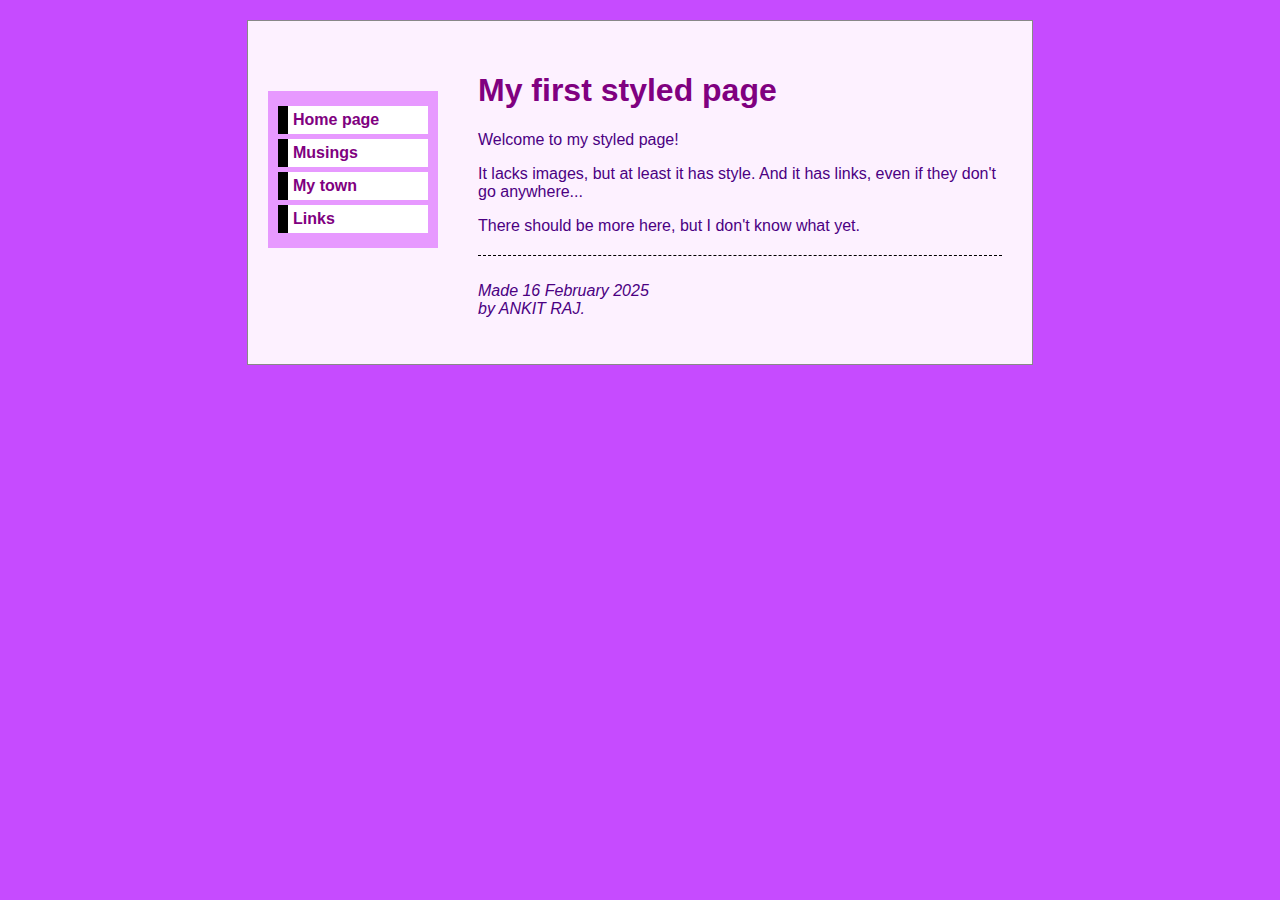
<file: CSS/task5.html>
<!DOCTYPE html>
<html lang="en">
<head>
    <meta charset="UTF-8">
    <meta name="viewport" content="width=device-width, initial-scale=1.0">
    <title>Styled Page</title>
    <style>
        body {
            background-color: #c64bff;
            color: #4b0082;
            font-family: Arial, sans-serif;
            margin: 20px;
        }
        .container {
            width: 60%;
            margin: 0 auto;
            background-color: #fdf1ff;
            padding: 20px;
            border: 1px solid #888;
        }
        .sidebar {
            width: 150px;
            float: left;
            background-color: #e799ff;
            padding: 10px;
            margin-top: 50px;
        }
        .sidebar a {
            display: block;
            padding: 5px;
            margin: 5px 0;
            background-color: white;
            text-decoration: none;
            color: purple;
            font-weight: bold;
            border-left: 10px solid black;
        }
        .content {
            margin-left: 200px;
            padding: 10px;
        }
        h1 {
            color: #800080;
        }
        .footer {
            font-style: italic;
            margin-top: 20px;
            border-top: 1px dashed #000;
            padding-top: 10px;
        }
    </style>
</head>
<body>

<div class="container">
    <div class="sidebar">
        <a href="#">Home page</a>
        <a href="#">Musings</a>
        <a href="#">My town</a>
        <a href="#">Links</a>
    </div>

    <div class="content">
        <h1>My first styled page</h1>
        <p>Welcome to my styled page!</p>
        <p>It lacks images, but at least it has style. And it has links, even if they don't go anywhere...</p>
        <p>There should be more here, but I don't know what yet.</p>

        <div class="footer">
            <p><em>Made 16 February 2025<br>by ANKIT RAJ.</em></p>
        </div>
    </div>
</div>

</body>
</html>
</file>
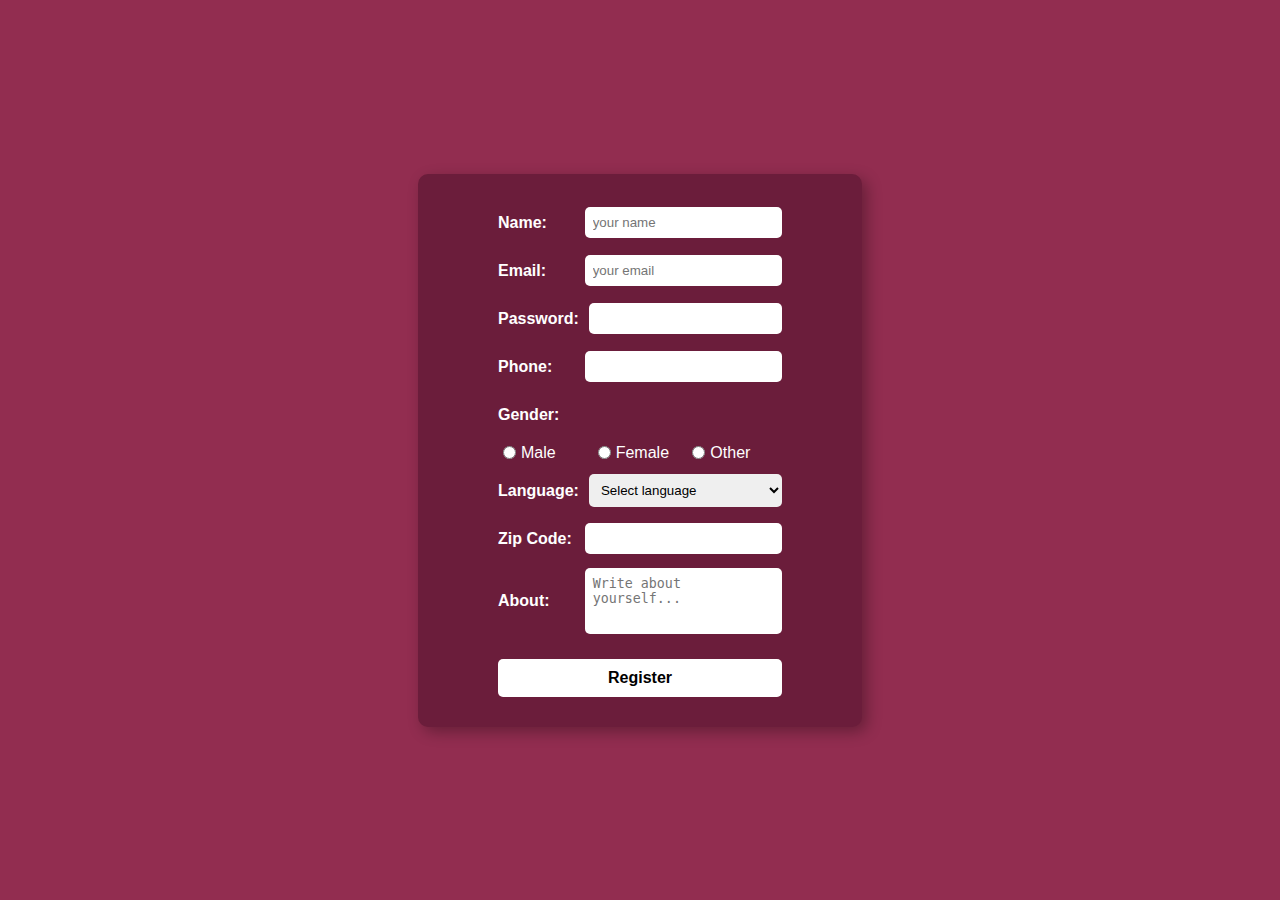
<file: CSS/task7.html>
<!DOCTYPE html>
<html lang="en">
<head>
    <meta charset="UTF-8">
    <meta name="viewport" content="width=device-width, initial-scale=1.0">
    <title>Registration Form</title>
    <style>
        body {
            background-color: #922D50;
            font-family: Arial, sans-serif;
            display: flex;
            justify-content: center;
            align-items: center;
            height: 100vh;
            margin: 0;
        }

        .container {
            background-color: #6B1D3B;
            padding: 30px;
            border-radius: 10px;
            box-shadow: 5px 5px 15px rgba(0, 0, 0, 0.3);
            width: 30%;
        }

        form {
            padding-left: 50px;
            padding-right: 50px;
        }

        label {
            color: white;
            font-size: 16px;
            font-weight: bold;
            display: inline-block;
            margin-right: 10px;
            margin-top: 10px;
            margin-bottom: 10px;
            width: 120px;
        }

        .input-group {
            display: flex;
            align-items: center;
            margin-bottom: 10px;
        }

        input, select, textarea {
            width: 100%;
            padding: 8px;
            border-radius: 5px;
            border: none;
        }

        input[type="radio"] {
            width: auto;
            margin: 0 5px;
        }

        .radio-group {
            display: flex;
            align-items: center;
        }

        .radio-group label {
            margin-right: 10px;
            font-weight: normal;
        }

        textarea {
            height: 50px;
            resize: none;
        }

        .register-btn {
            width: 100%;
            padding: 10px;
            margin-top: 15px;
            background-color: white;
            color: black;
            font-size: 16px;
            font-weight: bold;
            border-radius: 5px;
            cursor: pointer;
            border: none;
        }

        .register-btn:hover {
            background-color: #ddd;
        }
    </style>
</head>
<body>
    <div class="container">
        <form>
            <div class="input-group">
                <label for="name">Name:</label>
                <input type="text" id="name" placeholder="your name" required>
            </div>
            <div class="input-group">
                <label for="email">Email:</label>
                <input type="email" id="email" placeholder="your email" required>
            </div>
            <div class="input-group">
                <label for="password">Password:</label>
                <input type="password" id="password" required>
            </div>
            <div class="input-group">
                <label for="phone">Phone:</label>
                <input type="tel" id="phone" required>
            </div>
            <label>Gender:</label>
            <div class="radio-group">
                <input type="radio" id="male" name="gender">
                <label for="male">Male</label>
                <input type="radio" id="female" name="gender">
                <label for="female">Female</label>
                <input type="radio" id="other" name="gender">
                <label for="other">Other</label>
            </div>
            <div class="input-group">
                <label for="language">Language:</label>
                <select id="language">
                    <option>Select language</option>
                    <option>English</option>
                    <option>Hindi</option>
                    <option>Marathi</option>
                    <option>bengali</option>
                    <option>Bhojpuri</option>
                </select>
            </div>
            <div class="input-group">
                <label for="zipcode">Zip Code:</label>
                <input type="text" id="zipcode">
            </div>
            <div class="input-group">
                <label for="about">About:</label>
                <textarea id="about" placeholder="Write about yourself..."></textarea>
            </div>
            <button type="submit" class="register-btn">Register</button>
        </form>
    </div>
</body>
</html>
</file>
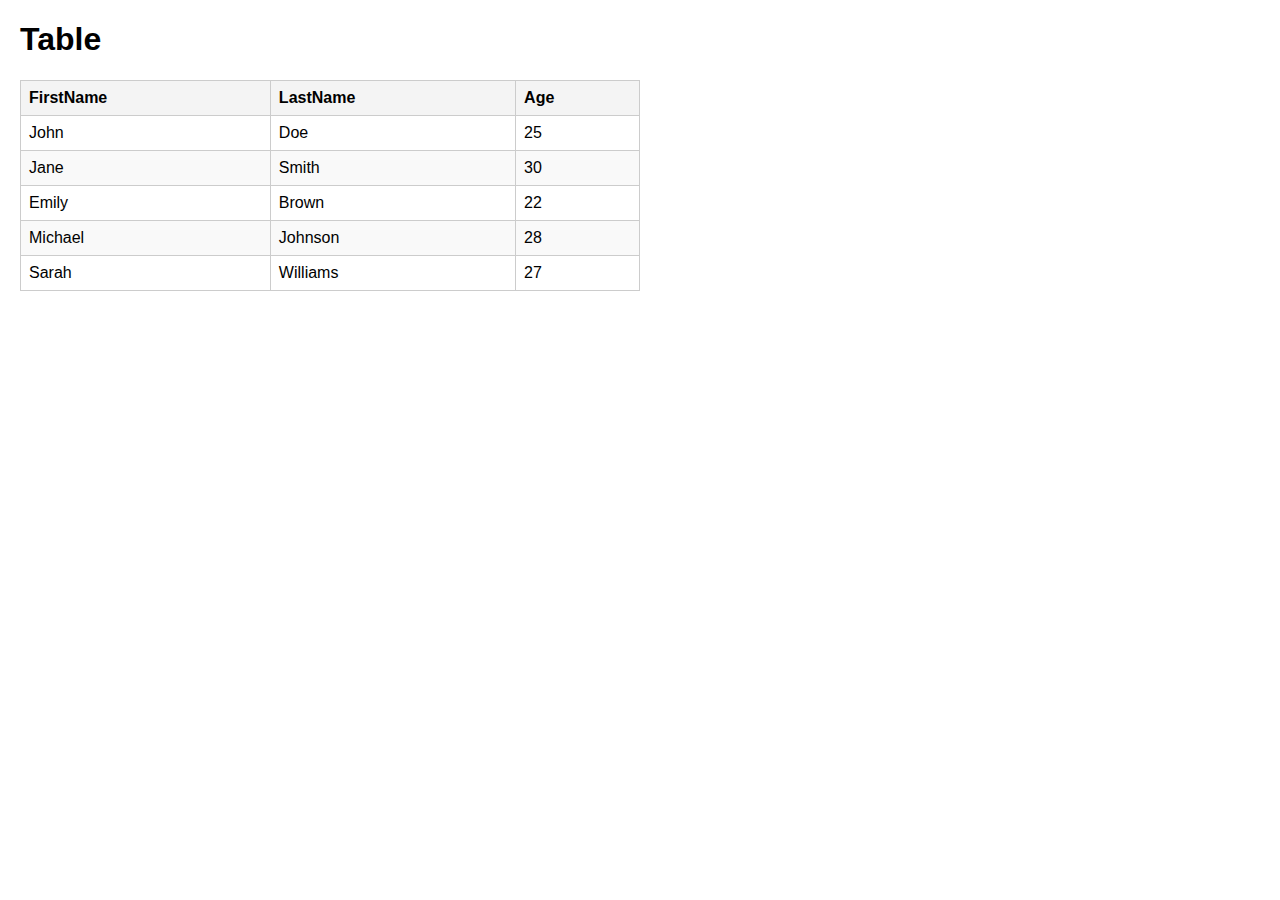
<file: HTML/task1.html>
<!DOCTYPE html>
<html lang="en">
<head>
    <meta charset="UTF-8">
    <meta name="viewport" content="width=device-width, initial-scale=1.0">
    <title>Sample Table</title>
    <style>
        body {
            font-family: Arial, sans-serif;
            margin: 20px;
        }
        table {
            width: 50%;
            border-collapse: collapse;
            margin: 20px 0;
        }
        th, td {
            border: 1px solid #ccc;
            padding: 8px;
            text-align: left;
        }
        th {
            background-color: #f4f4f4;
        }
        tr:nth-child(even) {
            background-color: #f9f9f9;
        }
    </style>
</head>
<body>
    <h1>Table</h1>
    <table>
        <thead>
            <tr>
                <th>FirstName</th>
                <th>LastName</th>
                <th>Age</th>
            </tr>
        </thead>
        <tbody>
            <tr>
                <td>John</td>
                <td>Doe</td>
                <td>25</td>
            </tr>
            <tr>
                <td>Jane</td>
                <td>Smith</td>
                <td>30</td>
            </tr>
            <tr>
                <td>Emily</td>
                <td>Brown</td>
                <td>22</td>
            </tr>
            <tr>
                <td>Michael</td>
                <td>Johnson</td>
                <td>28</td>
            </tr>
            <tr>
                <td>Sarah</td>
                <td>Williams</td>
                <td>27</td>
            </tr>
        </tbody>
    </table>
</body>
</html>
</file>
<file: index.css>
/* General Styles */
body {
    font-family: Arial, sans-serif;
    line-height: 1.6;
    margin: 0;
    padding: 0;
    color: #333;
    background: #d6e5ff;
  }
  
  /* Navbar */
  .navbar {
    background: #00246B;
    color: white;
    padding: 1.5rem;
    text-align: center;
    box-shadow: 0 2px 5px rgba(0, 0, 0, 0.2);
  }
  
  .navbar h1 {
    margin: 0;
    font-size: 2rem;
    letter-spacing: 0.5px;
  }
  
  /* Personal Info Section */
  .info-section {
    background: #ffffff;
    padding: 2rem;
    margin: 1rem auto;
    max-width: 800px;
    border-radius: 8px;
    box-shadow: 0 2px 10px rgba(0, 0, 0, 0.1);
  }
  
  .personal-info p {
    font-size: 1.2rem;
    margin: 0.5rem 0;
  }
  
  .personal-info a {
    color: #003db8;
    text-decoration: none;
  }
  
  .personal-info a:hover {
    text-decoration: underline;
  }
  
  /* Assignment Table */
  .assignment-table {
    max-width: 800px;
    margin: 2rem auto;
    padding: 2rem;
    background: white;
    border-radius: 8px;
    box-shadow: 0 2px 10px rgba(0, 0, 0, 0.1);
  }
  
  .assignment-table h2 {
    color: #00246B;
    margin-bottom: 1rem;
    text-align: center;
  }
  
  .assignment-table table {
    width: 100%;
    border-collapse: collapse;
    text-align: left;
  }
  
  .assignment-table th,
  .assignment-table td {
    padding: 1rem;
    border: 1px solid #ddd;
  }
  
  .assignment-table th {
    background: #00246B;
    color: white;
  }
  
  .assignment-table tr:nth-child(even) {
    background: #f2f2f2;
  }
  
  .assignment-table a {
    color: #00246B;
    text-decoration: none;
  }
  
  .assignment-table a:hover {
    text-decoration: underline;
  }
</file>
